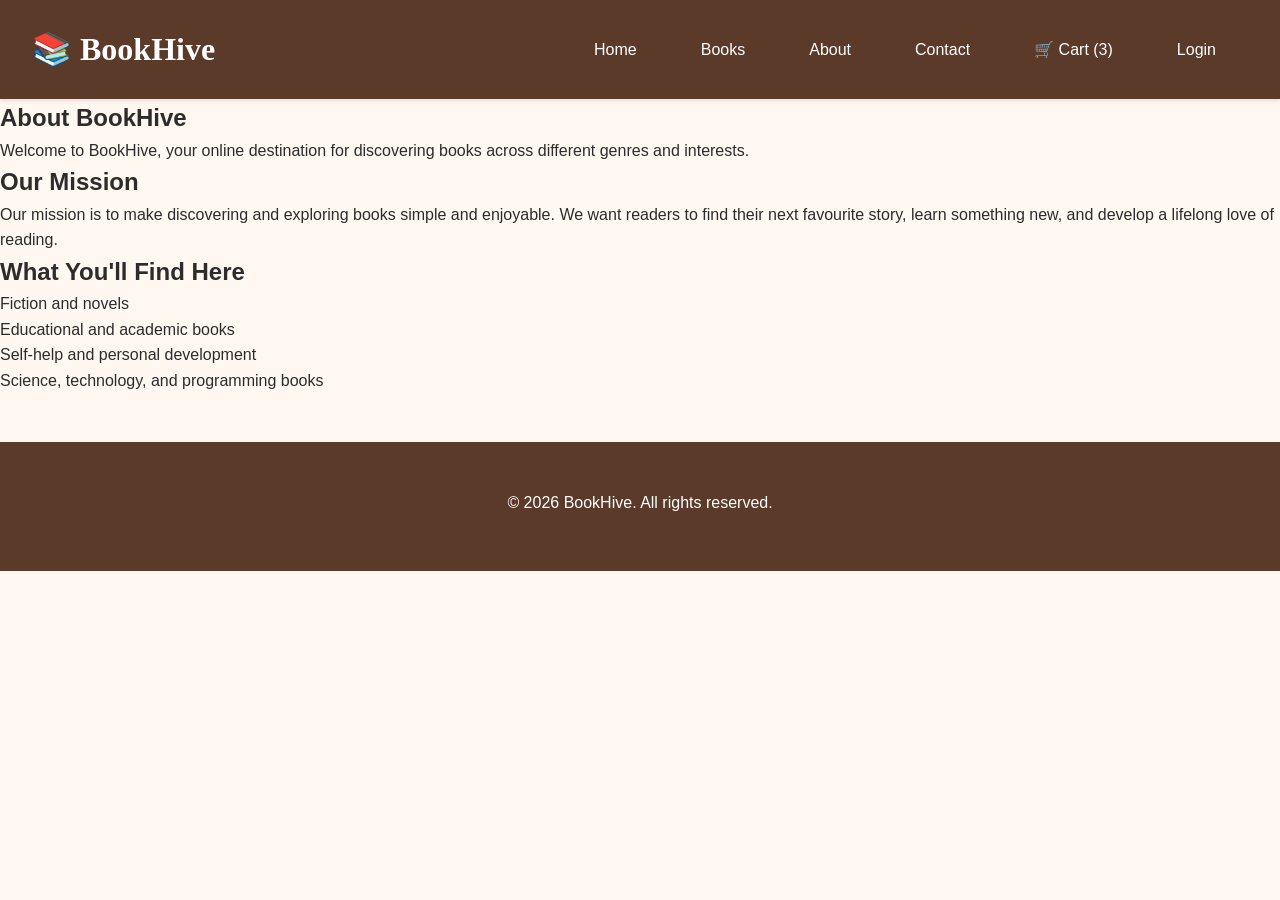
<file: about.html>
<!DOCTYPE html>
<html lang="en">
<head>
    <meta charset="UTF-8">
    <meta name="viewport" content="width=device-width, initial-scale=1.0">
    <title>About Us - BookHive</title>
    <link rel="stylesheet" href="css/style.css">
    <link rel="stylesheet" href="css/responsive.css">
</head>
<body>

    <header>
        <h1>📚 BookHive</h1>

        <nav>
            <a href="index.html">Home</a>
            <a href="books.html">Books</a>
            <a href="about.html">About</a>
            <a href="contact.html">Contact</a>
            <a href="cart.html" id="card-link">🛒 Cart (<span id="cart-count">0</span>)</a>
            <a href="login.html">Login</a>
        </nav>
    </header>

    <main>
        <section>
            <h2>About BookHive</h2>

            <p>
                Welcome to BookHive, your online destination for discovering
                books across different genres and interests.
            </p>
        </section>

        <section>
            <h2>Our Mission</h2>

            <p>
                Our mission is to make discovering and exploring books simple
                and enjoyable. We want readers to find their next favourite
                story, learn something new, and develop a lifelong love of reading.
            </p>
        </section>

        <section>
            <h2>What You'll Find Here</h2>

            <ul>
                <li>Fiction and novels</li>
                <li>Educational and academic books</li>
                <li>Self-help and personal development</li>
                <li>Science, technology, and programming books</li>
            </ul>
        </section>
    </main>

    <footer>
        <p>&copy; 2026 BookHive. All rights reserved.</p>
    </footer>

    <script src="js/main.js"></script>
</body>
</html>
</file>
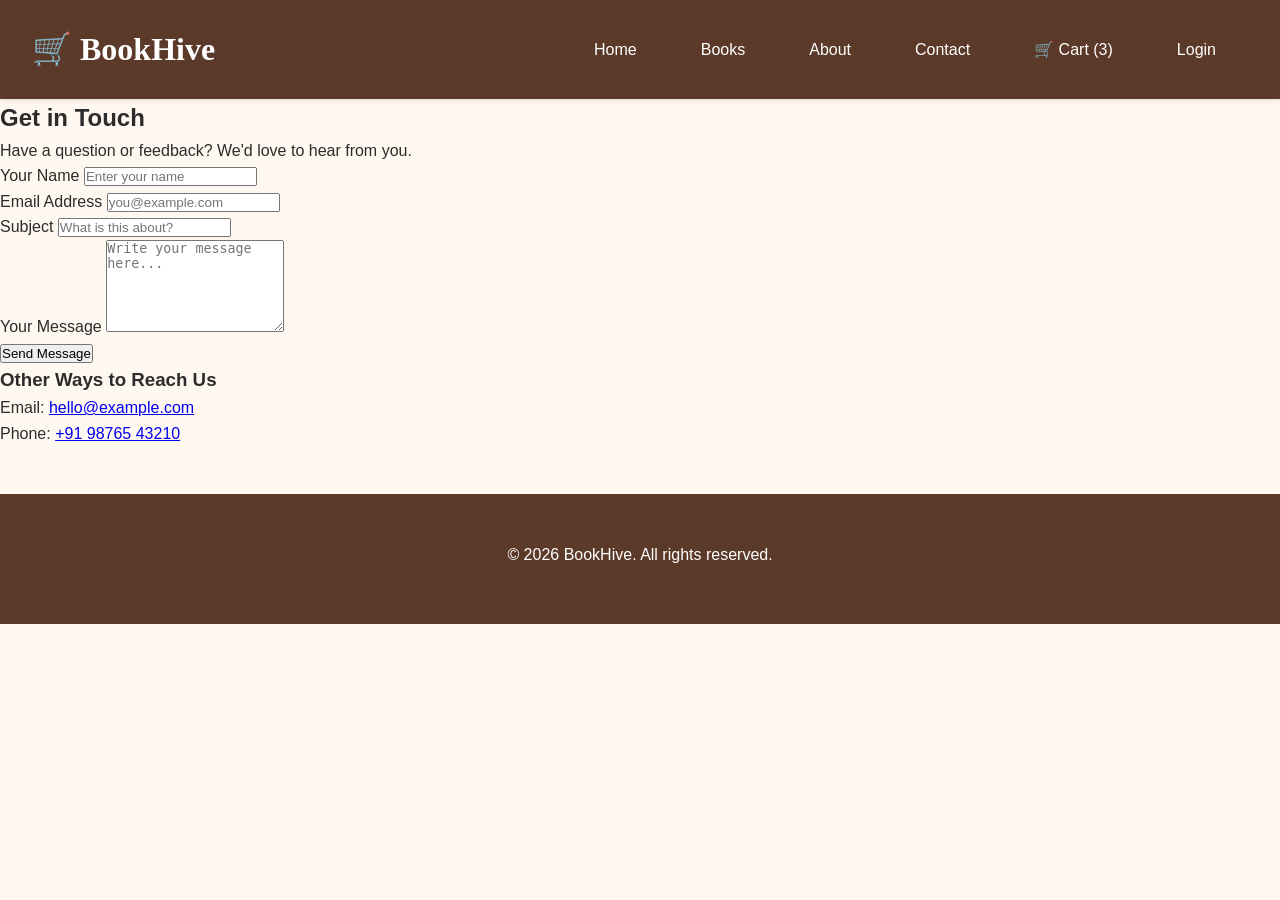
<file: contact.html>
<!DOCTYPE html>
<html lang="en">
<head>
    <meta charset="UTF-8">
    <meta name="viewport" content="width=device-width, initial-scale=1.0">
    <title>Contact Us - BookHive</title>
    <link rel="stylesheet" href="css/style.css">
    <link rel="stylesheet" href="css/responsive.css">
</head>
<body>

    <header>
        <h1>🛒 BookHive</h1>
        <nav>
            <a href="index.html">Home</a>
            <a href="books.html">Books</a>
            <a href="about.html">About</a>
            <a href="contact.html">Contact</a>
            <a href="cart.html" id="card-link">🛒 Cart (<span id="cart-count">0</span>)</a>
            <a href="login.html">Login</a>
        </nav>
    </header>

    <main>
        <section class="contact-section">
            <h2>Get in Touch</h2>
            <p>Have a question or feedback? We'd love to hear from you.</p>

            <form action="#" method="POST" class="contact-form">

                <div class="form-group">
                    <label for="name">Your Name</label>
                    <input
                        type="text"
                        id="name"
                        name="name"
                        placeholder="Enter your name"
                        required
                        minlength="3"
                    >
                </div>

                <div class="form-group">
                    <label for="email">Email Address</label>
                    <input
                        type="email"
                        id="email"
                        name="email"
                        placeholder="you@example.com"
                        required
                    >
                </div>

                <div class="form-group">
                    <label for="subject">Subject</label>
                    <input
                        type="text"
                        id="subject"
                        name="subject"
                        placeholder="What is this about?"
                        required
                    >
                </div>

                <div class="form-group">
                    <label for="message">Your Message</label>
                    <textarea
                        id="message"
                        name="message"
                        rows="6"
                        placeholder="Write your message here..."
                        required
                    ></textarea>
                </div>

                <button type="submit" class="btn-primary">
                    Send Message
                </button>

            </form>

            <h3>Other Ways to Reach Us</h3>
            <p>
                Email:
                <a href="mailto:hello@example.com">hello@example.com</a>
            </p>
            <p>
                Phone:
                <a href="tel:+919876543210">+91 98765 43210</a>
            </p>
        </section>
    </main>

    <footer>
        <p>&copy; 2026 BookHive. All rights reserved.</p>
    </footer>

    <script src="js/main.js"></script>

</body>
</html>
</file>
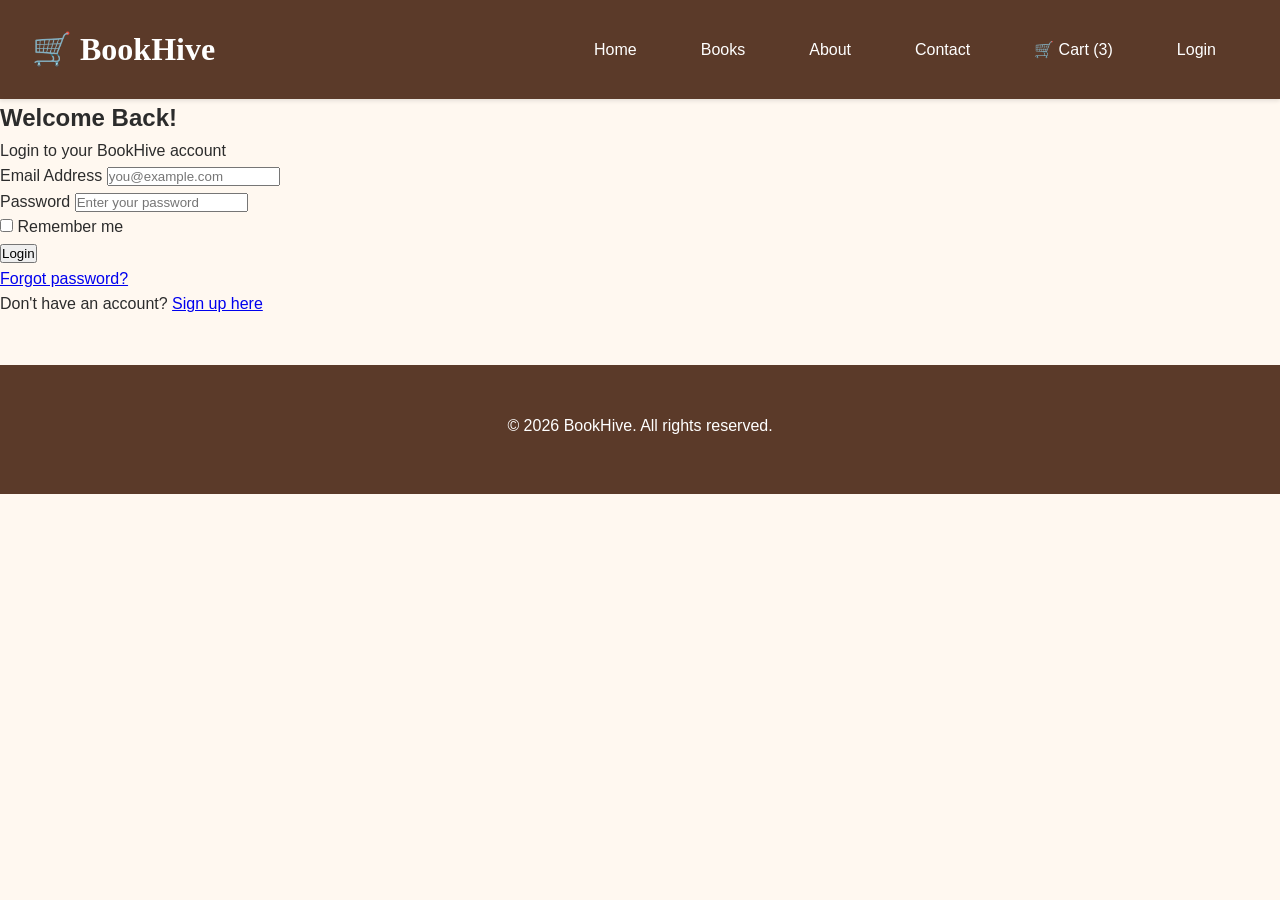
<file: login.html>
<!DOCTYPE html>
<html lang="en">
<head>
    <meta charset="UTF-8">
    <meta name="viewport" content="width=device-width, initial-scale=1.0">
    <title>Login - BookHive</title>
    <link rel="stylesheet" href="css/style.css">
    <link rel="stylesheet" href="css/responsive.css">
</head>
<body>

    <header>
        <h1>🛒 BookHive</h1>
        <nav>
            <a href="index.html">Home</a>
            <a href="books.html">Books</a>
            <a href="about.html">About</a>
            <a href="contact.html">Contact</a>
            <a href="cart.html" id="card-link">🛒 Cart (<span id="cart-count">0</span>)</a>
            <a href="login.html">Login</a>
        </nav>
    </header>

    <main>
        <section class="form-section">
            <h2>Welcome Back!</h2>
            <p>Login to your BookHive account</p>

            <form action="#" method="POST" class="login-form">

                <div class="form-group">
                    <label for="email">Email Address</label>
                    <input
                        type="email"
                        id="email"
                        name="email"
                        placeholder="you@example.com"
                        required
                    >
                </div>

                <div class="form-group">
                    <label for="password">Password</label>
                    <input
                        type="password"
                        id="password"
                        name="password"
                        placeholder="Enter your password"
                        minlength="6"
                        required
                    >
                </div>

                <div class="form-group checkbox-group">
                    <input type="checkbox" id="remember" name="remember">
                    <label for="remember">Remember me</label>
                </div>

                <button type="submit" class="btn-primary">Login</button>

                <p class="form-link">
                    <a href="#">Forgot password?</a>
                </p>

                <p class="form-link">
                    Don't have an account?
                    <a href="signup.html">Sign up here</a>
                </p>

            </form>
        </section>
    </main>

    <footer>
        <p>&copy; 2026 BookHive. All rights reserved.</p>
    </footer>
    
    
    <script src="js/main.js"></script>
</body>
</html>
</file>
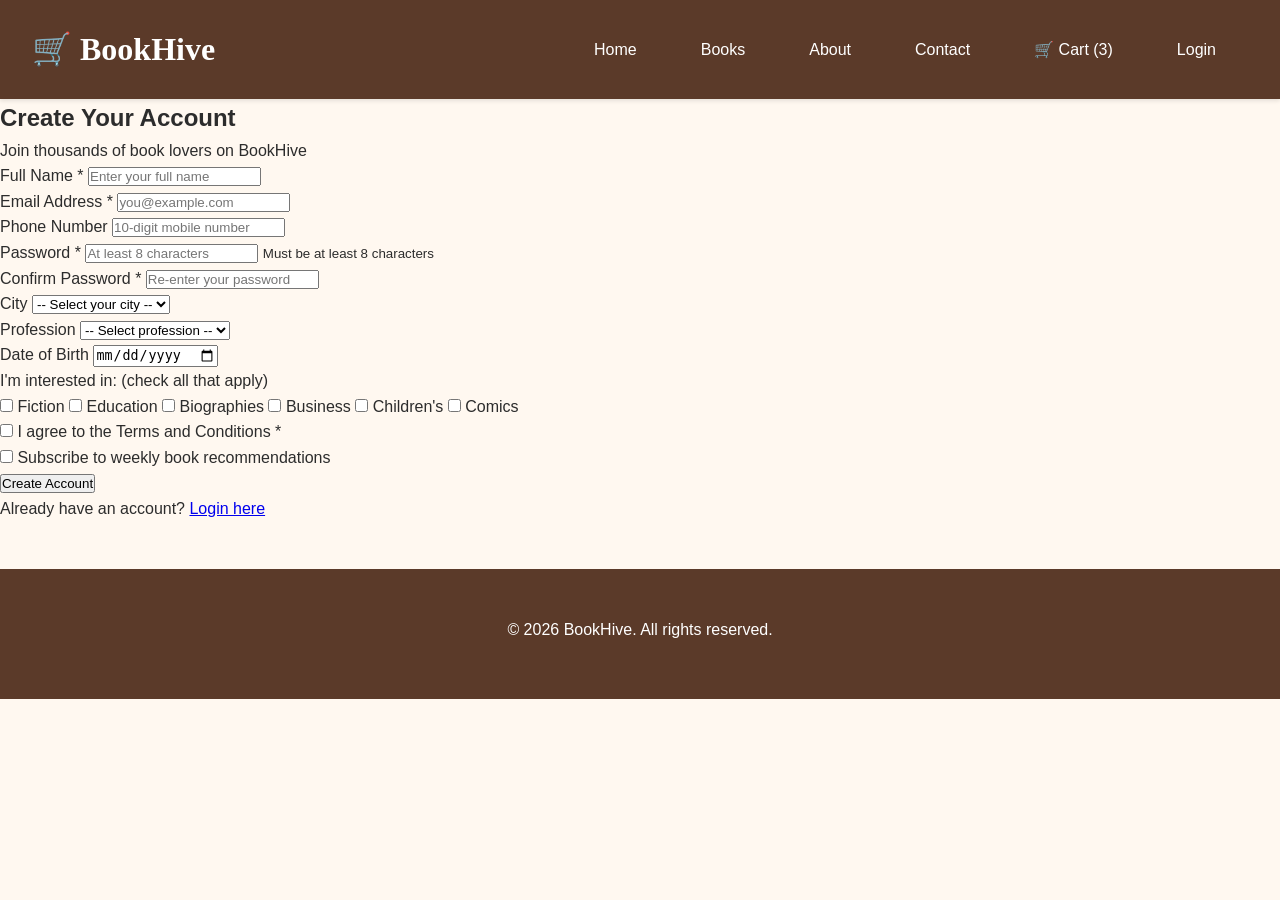
<file: signup.html>
<!DOCTYPE html>
<html lang="en">
<head>
    <meta charset="UTF-8">
    <meta name="viewport" content="width=device-width, initial-scale=1.0">
    <title>Sign Up - BookHive</title>
    <link rel="stylesheet" href="css/style.css">
    <link rel="stylesheet" href="css/responsive.css">
</head>
<body>

    <header>
        <h1>🛒 BookHive</h1>
        <nav>
            <a href="index.html">Home</a>
            <a href="books.html">Books</a>
            <a href="about.html">About</a>
            <a href="contact.html">Contact</a>
            <a href="cart.html" id="card-link">🛒 Cart (<span id="cart-count">0</span>)</a>
            <a href="login.html">Login</a>
        </nav>
    </header>

    <main>
        <section class="form-section">
            <h2>Create Your Account</h2>
            <p>Join thousands of book lovers on BookHive</p>

            <form action="#" method="POST" class="signup-form">

                <div class="form-group">
                    <label for="fullname">Full Name *</label>
                    <input
                        type="text"
                        id="fullname"
                        name="fullname"
                        placeholder="Enter your full name"
                        minlength="3"
                        required
                    >
                </div>

                <div class="form-group">
                    <label for="email">Email Address *</label>
                    <input
                        type="email"
                        id="email"
                        name="email"
                        placeholder="you@example.com"
                        required
                    >
                </div>

                <div class="form-group">
                    <label for="phone">Phone Number</label>
                    <input
                        type="tel"
                        id="phone"
                        name="phone"
                        placeholder="10-digit mobile number"
                        pattern="[0-9]{10}"
                    >
                </div>

                <div class="form-group">
                    <label for="password">Password *</label>
                    <input
                        type="password"
                        id="password"
                        name="password"
                        placeholder="At least 8 characters"
                        minlength="8"
                        required
                    >
                    <small>Must be at least 8 characters</small>
                </div>

                <div class="form-group">
                    <label for="confirm-password">Confirm Password *</label>
                    <input
                        type="password"
                        id="confirm-password"
                        name="confirm-password"
                        placeholder="Re-enter your password"
                        required
                    >
                </div>

                <div class="form-group">
                    <label for="city">City</label>
                    <select id="city" name="city">
                        <option value="">-- Select your city --</option>
                        <option value="bengaluru">Bengaluru</option>
                        <option value="mumbai">Mumbai</option>
                        <option value="delhi">Delhi</option>
                        <option value="hyderabad">Hyderabad</option>
                        <option value="chennai">Chennai</option>
                        <option value="pune">Pune</option>
                        <option value="kolkata">Kolkata</option>
                    </select>
                </div>

                <div class="form-group">
                     <label for="profession">Profession</label>
                     <select id="profession" name="profession">
                        <option value="">-- Select profession --</option>
                        <option value="student">Student</option>
                        <option value="working">Working</option>
                        <option value="other">Other</option>
                    </select>
                </div>

                <div class="form-group">
                    <label for="dob">Date of Birth</label>
                    <input type="date" id="dob" name="dob">
                </div>

                <div class="form-group">
                    <p>I'm interested in: (check all that apply)</p>

                    <label>
                        <input type="checkbox" name="interests" value="fiction">
                        Fiction
                    </label>

                    <label>
                        <input type="checkbox" name="interests" value="education">
                        Education
                    </label>

                    <label>
                        <input type="checkbox" name="interests" value="biography">
                        Biographies
                    </label>

                    <label>
                        <input type="checkbox" name="interests" value="business">
                        Business
                    </label>

                    <label>
                        <input type="checkbox" name="interests" value="children">
                        Children's
                    </label>

                    <label>
                        <input type="checkbox" name="interests" value="comics">
                        Comics
                    </label>
                </div>

                <div class="form-group">
                    <label>
                        <input type="checkbox" id="terms" name="terms" required>
                        I agree to the Terms and Conditions *
                    </label>
                </div>

                <div class="form-group">
                    <label>
                        <input type="checkbox" id="newsletter" name="newsletter">
                        Subscribe to weekly book recommendations
                    </label>
                </div>

                <button type="submit" class="btn-primary">
                    Create Account
                </button>

                <p class="form-link">
                    Already have an account?
                    <a href="login.html">Login here</a>
                </p>

            </form>
        </section>
    </main>

    <footer>
        <p>&copy; 2026 BookHive. All rights reserved.</p>
    </footer>

    <script src="js/main.js"></script>

</body>
</html>
</file>
<file: css/style.css>
/* ===========================
   CSS RESET - Start Clean
   =========================== */

* {
    margin: 0;
    padding: 0;
    box-sizing: border-box;
}

html {
    font-size: 16px;
}

body {
    font-family: 'Inter', Arial, sans-serif;
    color: #2C2C2C;
    background-color: #FFF8F0;
    line-height: 1.6;
}

/* ===========================
   CSS VARIABLES - Brand Colors
   =========================== */

:root {
    /* Colors */
    --primary: #5B3A29;
    --accent: #F4A261;
    --bg: #FFF8F0;
    --text-dark: #2C2C2C;
    --text-muted: #6B6B6B;
    --success: #2E7D32;
    --error: #C62828;
    --white: #FFFFFF;
    --light-gray: #F5F5F5;

    /* Spacing */
    --space-xs: 0.5rem;
    --space-sm: 1rem;
    --space-md: 1.5rem;
    --space-lg: 2rem;
    --space-xl: 3rem;

    /* Other */
    --border-radius: 8px;
    --max-width: 1200px;
    --shadow-sm: 0 2px 4px rgba(0, 0, 0, 0.1);
    --shadow-md: 0 4px 12px rgba(0, 0, 0, 0.15);
}

/* ===========================
   HEADER
   =========================== */

header {
    background-color: var(--primary);
    color: var(--white);
    padding: var(--space-md) var(--space-lg);
    box-shadow: var(--shadow-sm);
    position: sticky;
    top: 0;
    z-index: 100;
}

header h1 {
    font-family: 'Playfair Display', Georgia, serif;
    font-size: 2rem;
    margin-bottom: var(--space-sm);
}

/* Navigation links */
nav a {
    color: var(--white);
    text-decoration: none;
    padding: var(--space-xs) var(--space-sm);
    margin-right: var(--space-sm);
    border-radius: 4px;
    transition: background-color 0.3s, color 0.3s;
}

nav a:hover {
    background-color: var(--accent);
    color: var(--primary);
}

/* ===========================
   HERO SECTION
   =========================== */

.hero {
    background: linear-gradient(
        135deg,
        #5B3A29 0%,
        #8B5E3C 100%
    );
    color: var(--white);
    text-align: center;
    padding: var(--space-xl) var(--space-md);
    min-height: 400px;
    display: flex;
    flex-direction: column;
    justify-content: center;
    align-items: center;
}

.hero h2 {
    font-family: 'Playfair Display', Georgia, serif;
    font-size: 3rem;
    margin-bottom: var(--space-sm);
}

.hero p {
    font-size: 1.25rem;
    margin-bottom: var(--space-lg);
    opacity: 0.9;
}

.hero .btn {
    background-color: var(--accent);
    color: var(--primary);
    padding: var(--space-sm) var(--space-lg);
    border-radius: var(--border-radius);
    text-decoration: none;
    font-weight: bold;
    transition: transform 0.2s, box-shadow 0.2s;
}

.hero .btn:hover {
    transform: translateY(-2px);
    box-shadow: var(--shadow-md);
}


/* ===========================
   FEATURED BOOKS
   =========================== */
.featured {
    padding: var(--space-xl) var(--space-md);
    max-width: var(--max-width);
    margin: 0 auto;
}

.featured h2 {
    font-family: 'Playfair Display', Georgia, serif;
    font-size: 2.5rem;
    color: var(--primary);
    text-align: center;
    margin-bottom: var(--space-lg);
}

/* MAKE FEATURED INTO A FLEXBOOK CONTAINER */
.featured {
    display: flex;
    flex-wrap: wrap;
    justify-content: center;
    gap: var(--space-lg);
}

/* BOOK CARDS */
.book-card {
    background: var(--white);
    border-radius: var(--border-radius);
    padding: var(--space-md);
    box-shadow: var(--shadow-sm);
    text-align: center;
    transition: transform 0.3s, box-shadow 0.3s;
    margin-bottom: var(--space-md);
    flex: 1 1 250px;
    max-width: 200px;
}

.book-card:hover {
    transform: translateY(-5px);
    box-shadow: var(--shadow-md);
}

.book-card img {
    width: 100%;
    height: 250px;
    object-fit: cover;
    border-radius: 4px;
    margin-bottom: var(--space-sm);
}

.book-card h3 {
    font-family: 'Playfair Display', Georgia, serif;
    color: var(--primary);
    margin-bottom: var(--space-xs);
}

.book-card .author {
    color: var(--text-muted);
    margin-bottom: var(--space-sm);
}

.book-card .price {
    font-size: 1.5rem;
    font-weight: bold;
    color: var(--accent);
    margin-bottom: var(--space-sm);
}

.book-card button {
    background-color: var(--primary);
    color: var(--white);
    border: none;
    padding: var(--space-sm) var(--space-md);
    border-radius: var(--border-radius);
    cursor: pointer;
    width: 100%;
    transition: background-color 0.3s;
}

.book-card button:hover {
    background-color: #8B5E3C;
}

/* ===========================
   FOOTER
   =========================== */
footer {
    background-color: var(--primary);
    color: var(--white);
    text-align: center;
    padding: var(--space-lg) var(--space-md);
    margin-top: var(--space-xl);
}

footer p {
    margin-bottom: var(--space-xs);
}

footer a {
    color: var(--accent);
    text-decoration: none;
    margin: 0 var(--space-xs);
}

footer a:hover {
    text-decoration: underline;
}

/* ===========================
   HEADER WITH FLEXBOX
   =========================== */
header {
    background-color: var(--primary);
    color: var(--white);
    padding: var(--space-md) var(--space-lg);
    box-shadow: var(--shadow-sm);
    position: sticky;
    top: 0;
    z-index: 100;

    /* FLEXBOX MAGIC */
    display: flex;
    justify-content: space-between;
    align-items: center;
    flex-wrap: wrap;
    gap: var(--space-md);
}

header h1 {
    font-family: 'Playfair Display', Georgia, serif;
    font-size: 2rem;
    margin-bottom: 0;
}

/* Navigation as a flex container */
nav {
    display: flex;
    gap: var(--space-sm);
    flex-wrap: wrap;
}

nav a {
    color: var(--white);
    text-decoration: none;
    padding: var(--space-xs) var(--space-sm);
    border-radius: 4px;
    transition: all 0.3s;
}

nav a:hover {
    background-color: var(--accent);
    color: var(--primary);
}

/* ===========================
   BOOK GRID - FLEXBOX
   =========================== */
.book-grid {
    display: flex;
    flex-wrap: wrap;
    justify-content: center;
    gap: var(--space-lg);
    margin-top: var(--space-lg);
}

/* ===========================
   CATEGORIES
   =========================== */
.categories {
    background-color: var(--light-gray);
    padding: var(--space-xl) var(--space-md);
}

.categories h2 {
    font-family: 'Playfair Display', Georgia, serif;
    font-size: 2.5rem;
    color: var(--primary);
    text-align: center;
    margin-bottom: var(--space-lg);
    max-width: var(--max-width);
    margin-left: auto;
    margin-right: auto;
}

.category-list-container {
    display: flex;
    flex-wrap: wrap;
    justify-content: center;
    gap: var(--space-md);
    max-width: var(--max-width);
    margin: 0 auto;
}

.category {
    background: var(--white);
    padding: var(--space-lg);
    border-radius: var(--border-radius);
    text-align: center;
    box-shadow: var(--shadow-sm);
    flex: 1 1 200px;
    max-width: 240px;
    cursor: pointer;
    transition: all 0.3s;
}

.category:hover {
    background-color: var(--accent);
    color: var(--primary);
    transform: scale(1.05);
}

.category h3 {
    font-family: 'Playfair Display', Georgia, serif;
    margin-bottom: var(--space-sm);
}

/* ===========================
   FOOTER WITH COLUMNS
   =========================== */
footer {
    background-color: var(--primary);
    color: var(--white);
    padding: var(--space-xl) var(--space-md);
    margin-top: var(--space-xl);
}

.footer-content {
    display: flex;
    flex-wrap: wrap;
    gap: var(--space-lg);
    max-width: var(--max-width);
    margin: 0 auto;
}

.footer-column {
    flex: 1 1 200px;
}

.footer-column h4 {
    font-family: 'Playfair Display', Georgia, serif;
    margin-bottom: var(--space-md);
    color: var(--accent);
}

.footer-column ul {
    list-style: none;
}

.footer-column li {
    margin-bottom: var(--space-xs);
}

.footer-column a {
    color: var(--white);
    text-decoration: none;
    transition: color 0.3s;
}

.footer-column a:hover {
    color: var(--accent);
}

.footer-bottom {
    text-align: center;
    padding-top: var(--space-lg);
    margin-top: var(--space-lg);
    border-top: 1px solid rgba(255,255,255,0.2);
}

/* ===========================
   ANIMATIONS
   =========================== */

/* Fade in on page load */
@keyframes fadeIn {
    from {
        opacity: 0;
        transform: translateY(20px);
    }

    to {
        opacity: 1;
        transform: translateY(0);
    }
}

.hero h2,
.hero p,
.hero .btn {
    animation: fadeIn 0.8s ease-out forwards;
}

.hero p {
    animation-delay: 0.2s;
    opacity: 0;
}

.hero .btn {
    animation-delay: 0.4s;
    opacity: 0;
}

/* Pulse for sale tags */
@keyframes pulse {
    0%, 100% {
        transform: scale(1);
    }

    50% {
        transform: scale(1.05);
    }
}

.sale-tag {
    background: var(--error);
    color: var(--white);
    padding: 4px 8px;
    border-radius: 4px;
    font-size: 0.8rem;
    display: inline-block;
    animation: pulse 2s infinite;
}

/* Loading spinner */
@keyframes spin {
    from {
        transform: rotate(0deg);
    }

    to {
        transform: rotate(360deg);
    }
}

.spinner {
    width: 40px;
    height: 40px;
    border: 4px solid #f3f3f3;
    border-top-color: var(--primary);
    border-radius: 50%;
    animation: spin 1s linear infinite;
    margin: var(--space-lg) auto;
}
</file>
<file: css/responsive.css>
/* ===========================
   RESPONSIVE DESIGN
   =========================== */

/* ===========================
   TABLET (768px and below)
   =========================== */

@media (max-width: 768px) {

    /* Header - stack on mobile */
    header {
        flex-direction: column;
        text-align: center;
        gap: var(--space-sm);
    }

    header h1 {
        font-size: 1.5rem;
    }

    nav {
        justify-content: center;
        gap: var(--space-xs);
    }

    nav a {
        font-size: 0.9rem;
        padding: 4px 8px;
    }

    /* Hero - smaller text */
    .hero h2 {
        font-size: 2rem;
    }

    .hero p {
        font-size: 1rem;
    }

    .hero {
        padding: var(--space-lg) var(--space-md);
        min-height: 300px;
    }

    /* Featured books - tighter grid */
    .featured h2 {
        font-size: 2rem;
    }

    /* Filters - stack on mobile */
    .filter-controls {
        flex-direction: column;
    }

    /* Cart table - hide some columns on mobile */
    .cart-table thead {
        display: none;
    }

    .cart-table tbody tr {
        display: block;
        margin-bottom: var(--space-md);
        background: var(--white);
        padding: var(--space-md);
        border-radius: var(--border-radius);
    }

    .cart-table td {
        display: block;
        text-align: left;
        padding: var(--space-xs) 0;
    }
}

/* ===========================
   MOBILE (480px and below)
   =========================== */

@media (max-width: 480px) {

    /* Even tighter on phones */
    header h1 {
        font-size: 1.25rem;
    }

    .hero h2 {
        font-size: 1.5rem;
    }

    .book-card img {
        height: 180px;
    }

    .footer-content {
        flex-direction: column;
        text-align: center;
    }
}

/* ===========================
   LARGE DESKTOPS (1400px+)
   =========================== */

@media (min-width: 1400px) {

    .hero h2 {
        font-size: 4rem;
    }

    .featured h2,
    .categories h2 {
        font-size: 3rem;
    }
}
</file>
